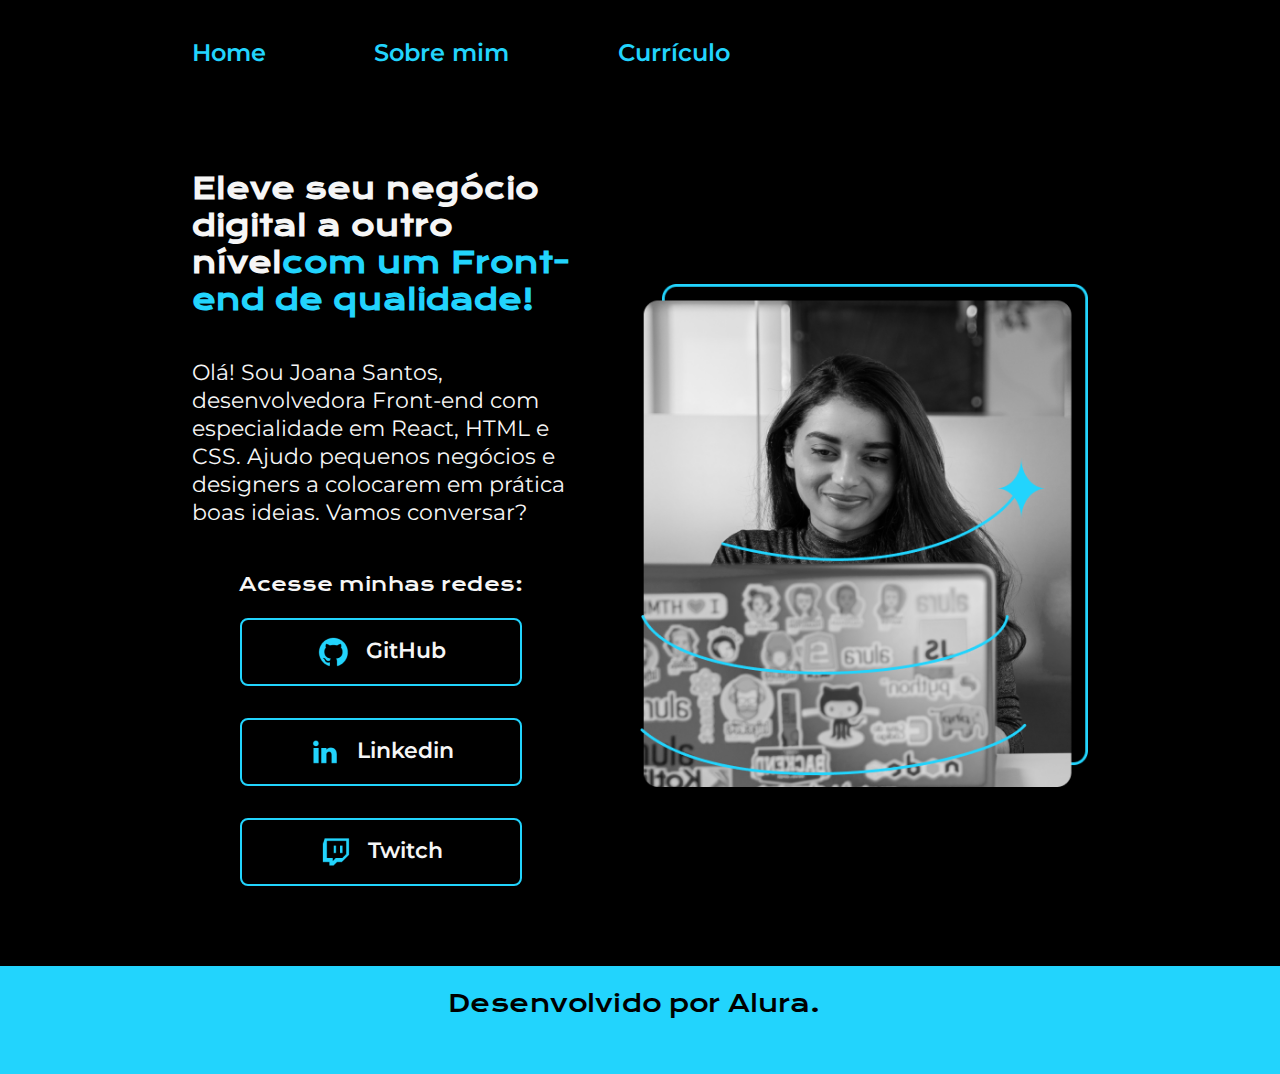
<file: index.html>
<!DOCTYPE html>
<html lang="pt-br">

<head>
    <meta charset="UTF-8">
    <meta http-equiv="X-UA-Compatible" content="IE=edge">
    <meta name="viewport" content="width=device-width, initial-scale=1.0">
    <title>Portifolio</title>
    <link rel="stylesheet" href="css/style_index.css">
</head>

<body>
    <header class="cabecalho">
        <nav class="cabecalho__links">
            <a href="index.html" class="cabecalho__links__link">Home </a>
            <a href="sobre_mim.html" class="cabecalho__links__link">Sobre mim</a>
            <a href="curriculo.html" class="cabecalho__links__link">Currículo</a>
        </nav>
    </header>
    <main class="apresentacao">
        <section class="apresentacao__conteudo">
            <h1 class="apresentacao__conteudo__titulo">Eleve seu negócio digital a outro nível<strong 
            class="titulo-destaque">com um Front-end de qualidade!
            </strong></h1>
            <p class="apresentacao__conteudo__texto">Olá! Sou Joana Santos, desenvolvedora
            Front-end com especialidade em React, HTML e
            CSS. Ajudo pequenos negócios e designers a
            colocarem em prática boas ideias. Vamos
            conversar?</p>
            <div class="apresentacao__links">
                <h3 class="apresentacao__titulo__links">Acesse minhas redes:</h3>
                <a class="apresentacao__links__link" href="#"> <img src="imagem/Logo Github-1.png" alt="Logo GitHub" class="apresentacao__links__link_imagem">GitHub</a>
                <a class="apresentacao__links__link" href="#"><img src="imagem/Logo linkedin.png" alt="Logo Linkedin" class="apresentacao__links__link_imagem">Linkedin</a>
                <a class="apresentacao__links__link" href="#"><img src="imagem/Logo Twitch.png" alt="Logo Twitch" class="apresentacao__links__link_imagem">Twitch</a>
            </div>
        </section>
        <img class="apresentacao__imagem" src="imagem/Imagem.png" alt="Foto da Joana Santos programando">
    </main>
    <footer class="rodape">
        <h4 class="rodape__titulo">Desenvolvido por Alura.  </h4>  
    </footer>
</body>

</html>
</file>
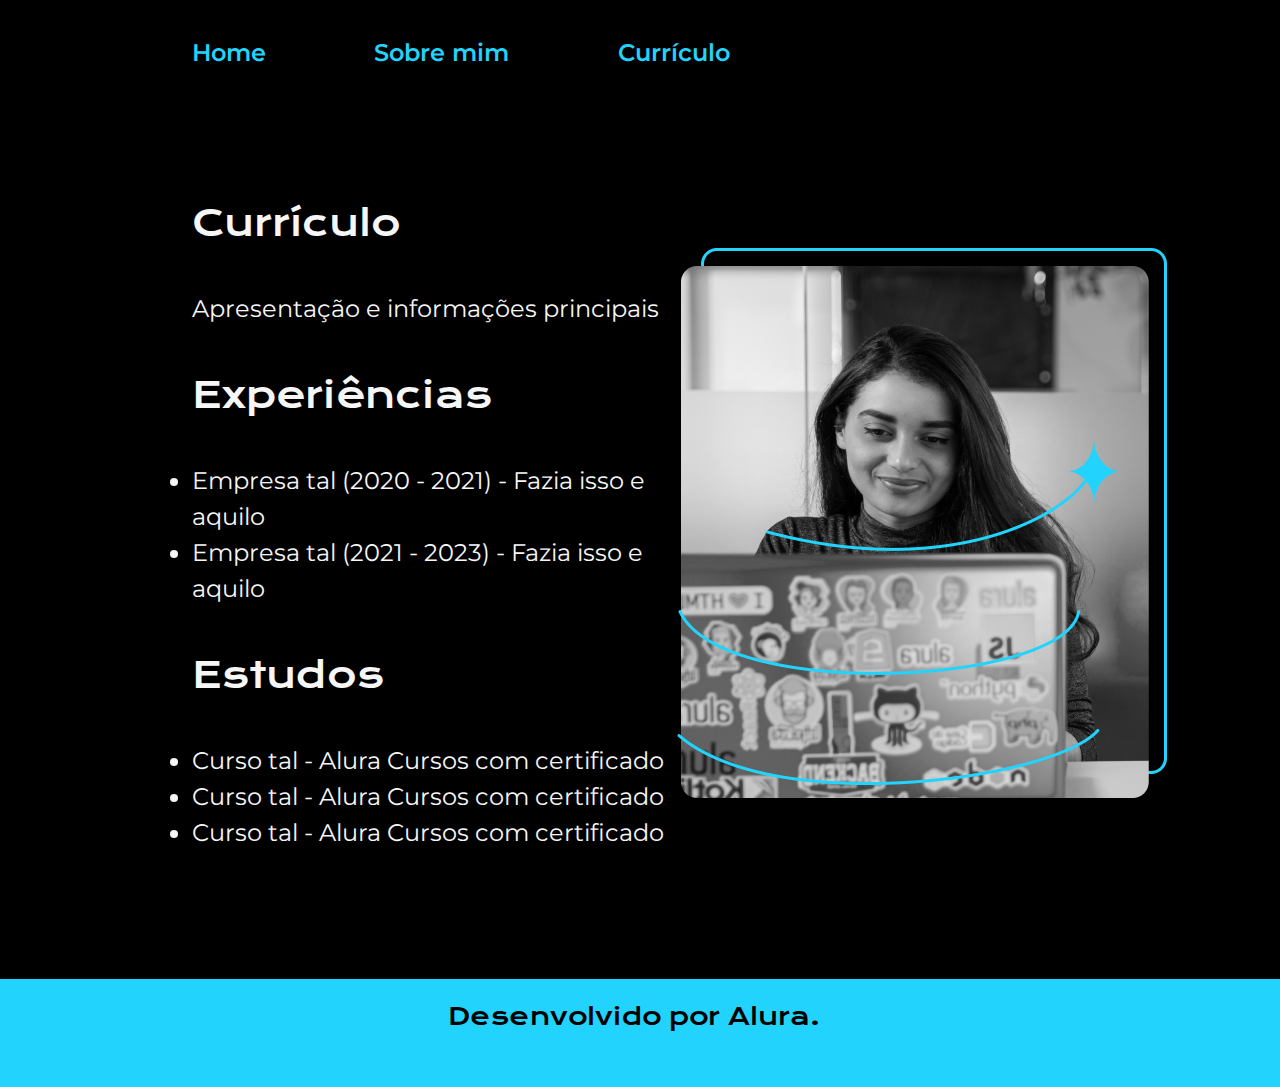
<file: curriculo.html>
<!DOCTYPE html>
<html lang="pt-br">

<head>
    <meta charset="UTF-8">
    <meta http-equiv="X-UA-Compatible" content="IE=edge">
    <meta name="viewport" content="width=device-width, initial-scale=1.0">
    <title>Portifolio</title>
    <link rel="stylesheet" href="css/style_curriculo.css">
</head>

<body>
    <header class="cabecalho">
        <nav class="cabecalho__links">
            <a href="index.html" class="cabecalho__links__link">Home </a>
            <a href="sobre_mim.html" class="cabecalho__links__link">Sobre mim</a>
            <a href="curriculo.html" class="cabecalho__links__link">Currículo</a>
        </nav>
    </header>
    <main class="apresentacao">
        <section class="apresentacao__conteudo">
            <h1 class="apresentacao__conteudo__titulo">Currículo</h1>
            <p class="apresentacao__conteudo__texto">Apresentação e informações principais</p>
            <h1 class="apresentacao__conteudo__titulo">Experiências</h1>
            <ul>
                <li class="apresentacao__conteudo__texto">Empresa tal (2020 - 2021) - Fazia isso e aquilo</li>
                <li class="apresentacao__conteudo__texto">Empresa tal (2021 - 2023) - Fazia isso e aquilo</li>
            </ul>
            <h1 class="apresentacao__conteudo__titulo">Estudos</h1>
            <ul>
                <li class="apresentacao__conteudo__texto">Curso tal - Alura Cursos <span class="azul">com certificado</span></li>
                <li class="apresentacao__conteudo__texto">Curso tal - Alura Cursos <span class="azul">com certificado</span></li>
                <li class="apresentacao__conteudo__texto">Curso tal - Alura Cursos <span class="azul">com certificado</span></li>
            </ul>
        </section>
        <img src="imagem/Imagem.png" alt="Foto da Joana Santos programando">
    </main>
    <footer class="rodape">
        <h4 class="rodape__titulo">Desenvolvido por Alura.  </h4>  
    </footer>
</body>

</html>
</file>
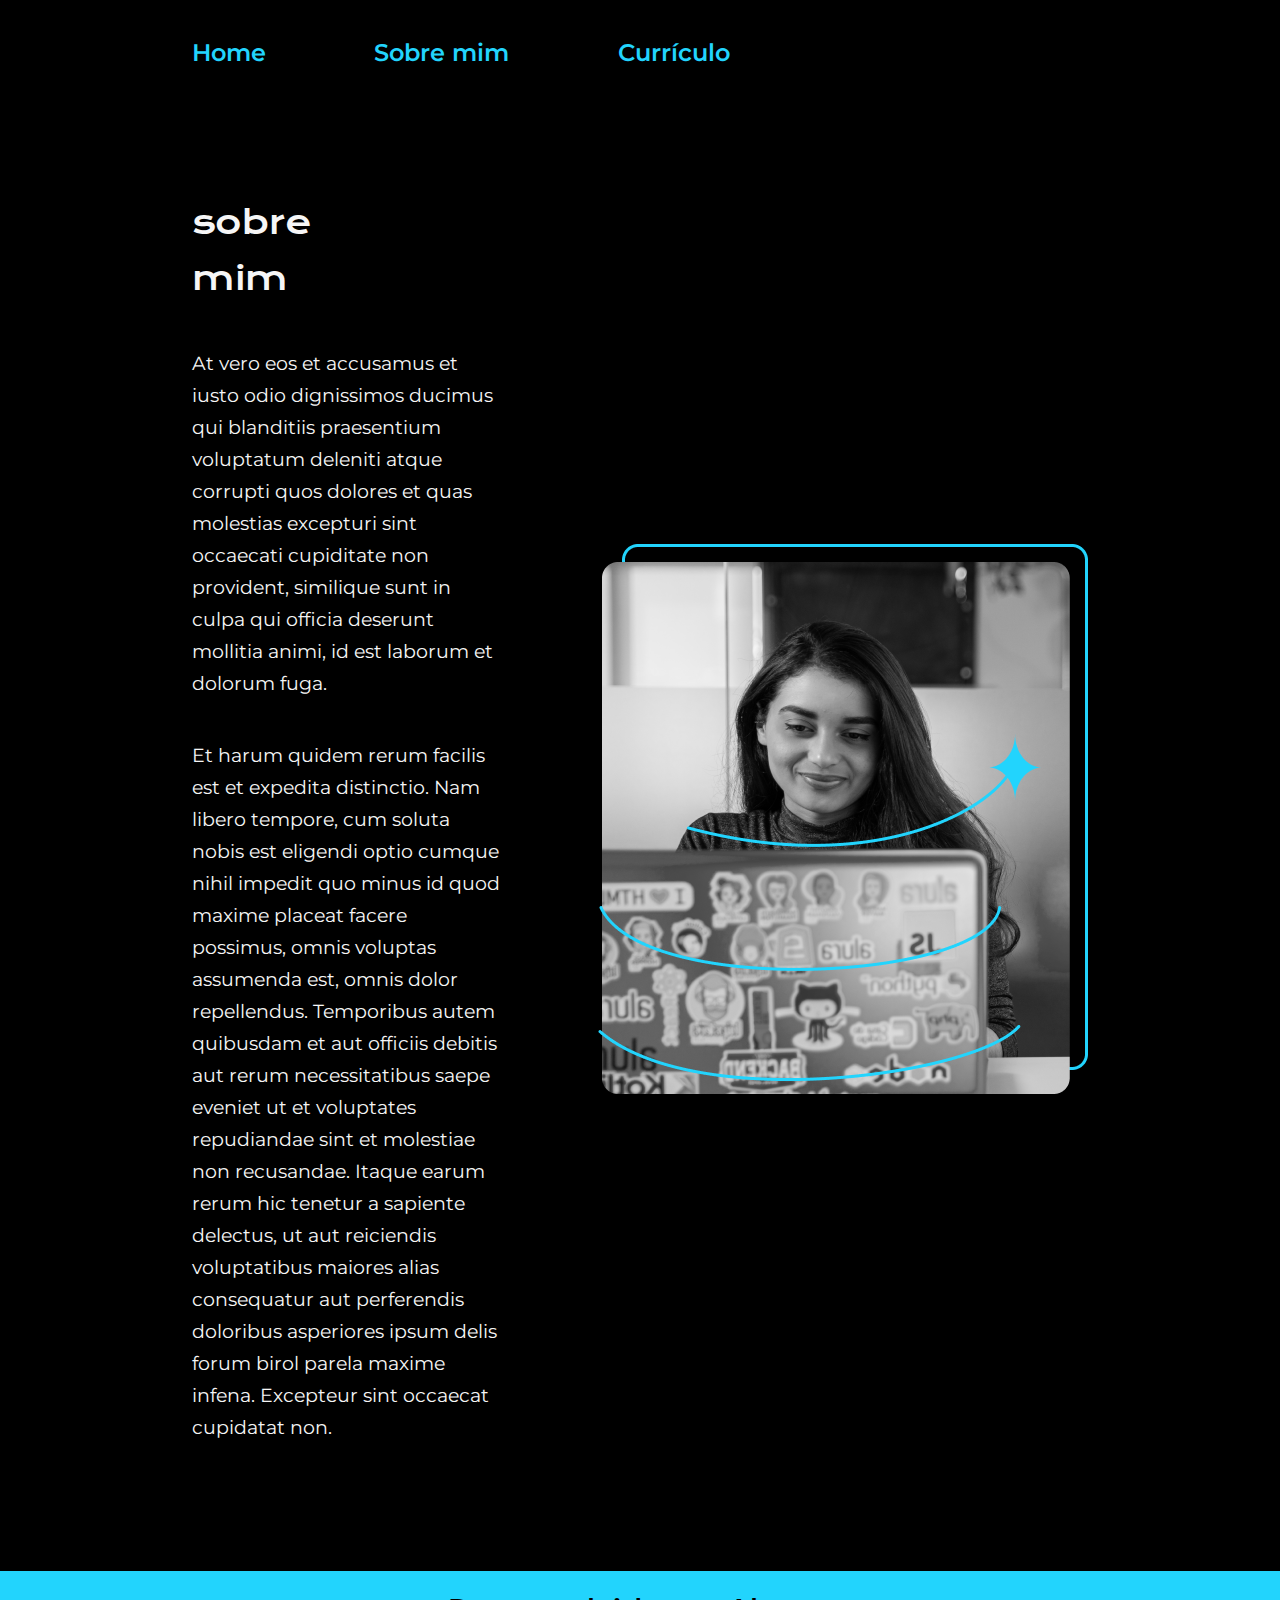
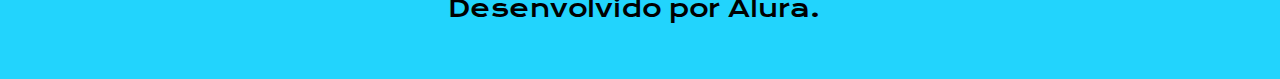
<file: sobre_mim.html>
<!DOCTYPE html>
<html lang="pt-br">

<head>
    <meta charset="UTF-8">
    <meta http-equiv="X-UA-Compatible" content="IE=edge">
    <meta name="viewport" content="width=device-width, initial-scale=1.0">
    <title>Portifolio</title>
    <link rel="stylesheet" href="css/style_sobre_mim.css">
</head>

<body>
    <header class="cabecalho">
        <nav class="cabecalho__links">
            <a href="index.html" class="cabecalho__links__link">Home </a>
            <a href="sobre_mim.html" class="cabecalho__links__link">Sobre mim</a>
            <a href="curriculo.html" class="cabecalho__links__link">Currículo</a>
        </nav>
    </header>
    <main class="apresentacao">
        <section class="apresentacao__conteudo">
            <h1 class="apresentacao__conteudo__titulo">sobre mim</h1>
            <p class="apresentacao__conteudo__texto">
                At vero eos et accusamus et iusto odio dignissimos ducimus qui blanditiis praesentium voluptatum deleniti atque corrupti quos dolores et quas molestias excepturi sint occaecati cupiditate non provident, similique sunt in culpa qui officia deserunt mollitia animi, id est laborum et dolorum fuga.</p>
            <p class="apresentacao__conteudo__texto">
                Et harum quidem rerum facilis est et expedita distinctio. Nam libero tempore, cum soluta nobis est eligendi optio cumque nihil impedit quo minus id quod maxime placeat facere possimus, omnis voluptas assumenda est, omnis dolor repellendus. Temporibus autem quibusdam et aut officiis debitis aut rerum necessitatibus saepe eveniet ut et voluptates repudiandae sint et molestiae non recusandae. Itaque earum rerum hic tenetur a sapiente delectus, ut aut reiciendis voluptatibus maiores alias consequatur aut perferendis doloribus asperiores ipsum delis forum birol parela maxime infena. Excepteur sint occaecat cupidatat non.
            </p> 
        </section>
        <img src="imagem/Imagem.png" alt="Foto da Joana Santos programando">
    </main>
    <footer class="rodape">
        <h4 class="rodape__titulo">Desenvolvido por Alura.  </h4>  
    </footer>
</body>

</html>
</file>
<file: css/style_index.css>
@import url('https://fonts.googleapis.com/css2?family=Krona+One&family=Montserrat:wght@400;600&display=swap');

:root {
    --cor-primaria:  #000000;
    --cor-secundaria:#F6F6F6;
    --cor-terciaria: #22D4FD;
}

*{
    margin: 0;
    padding: 0;
}


body{
    height: 100vh;
    box-sizing: border-box;
    background-color: var( --cor-primaria);
    color: var( --cor-secundaria);
}

.cabecalho {
    margin: 3% 15%;
    display: flex;
    align-items: center;
    justify-content: flex-start;
}

.cabecalho__links{
    width: 60%;
    height: 10%;
    display: flex;
    justify-content: space-between;
}

.cabecalho__links__link{
    color:  var( --cor-terciaria);
    font-family: 'Montserrat', sans-serif;
    font-size: 1.5rem;
    font-style: normal;
    font-weight: 600;
    line-height: normal;
    text-decoration: none;
    margin: 0;
    text-align: left;
 
}

.apresentacao{
    padding: 5% 15%;
    display: flex;
    align-items: center;
    justify-content: space-between;
    gap: 40px;
}

.apresentacao__conteudo{
    width: 50%;
    display: flex;
    flex-direction: column;
    gap: 2.5rem;
}

.apresentacao__conteudo__titulo{
    font-size: 1.8rem;
    font-family: 'Krona One', sans-serif;
}

.titulo-destaque{
    color: var( --cor-terciaria);
}

.apresentacao__conteudo__texto{
    font-size: 1.4rem;
    font-family: 'Montserrat', sans-serif;
}

.apresentacao__links{
    display: flex;
    flex-direction: column;
    align-items: center;
}

.apresentacao__titulo__links{
    color: var( --cor-secundaria);
    text-align: center;
    font-size: 1.2rem;
    font-family: 'Krona One', sans-serif;
    font-weight: 400;
    line-height: 2.25rem;
    display: flex;
}

.apresentacao__links__link{
    width: 65%;
    text-align: center;
    border-radius: 0.5rem;
    font-size: 1.4rem;
    font-weight: 600;
    padding: 1rem;
    text-decoration: none;
    color: var( --cor-secundaria);
    font-family: 'Montserrat', sans-serif;
    border: 2px solid var( --cor-terciaria);
    gap: 1rem;
    justify-content: center;
    display:flex;
    margin: 1rem;
}

.apresentacao__links__link:hover{
    background-color: #272727;
}

.apresentacao__links__link__imagem{
    width: 10%;
    height: 10%;
    flex-shrink: 0;
}

.apresentacao__imagem{
    width: 50%;
    height: 90%;
    margin-left: 30px;
}

.rodape{
    width: 100%;
    height: 12%;
    flex-shrink: 0;
    color:var( --cor-primaria) ;
    background-color: var( --cor-terciaria);
    display: flex;
    justify-content: center;
}

.rodape__titulo{
    width: 30%;
    flex-shrink: 0;
    margin-top: 20px;
    font-family: 'Krona One', sans-serif;
    font-size: 1.5rem;
    font-style: normal;
    font-weight: 400;
    line-height: 150%;
}

@media (max-width:1200px){
    .cabecalho{
        width: auto;
        margin: 5% 10%;
        justify-content: space-around;
    }

    .apresentacao{
        flex-direction: column-reverse;
        padding: 1%;
        justify-content:center;
    }

    .apresentacao__conteudo{
        margin: 5% 10%;
        width: auto;
        text-align: center;
    }

    .apresentacao__conteudo__titulo{
        width: auto;
        text-align: center;
    }
    .rodape{
        width: auto;
    }
}
</file>
<file: css/style_curriculo.css>
@import url('https://fonts.googleapis.com/css2?family=Krona+One&family=Montserrat:wght@400;600&display=swap');

:root {
    --cor-primaria:  #000000;
    --cor-secundaria:#F6F6F6;
    --cor-terciaria: #22D4FD;
}

*{
    margin: 0;
    padding: 0;
}


body{
    height: 100vh;
    box-sizing: border-box;
    background-color: var( --cor-primaria);
    color: var( --cor-secundaria);
}

.cabecalho {
    margin: 3% 15%;
    display: flex;
    align-items: center;
    justify-content: flex-start;
}

.cabecalho__links{
    width: 60%;
    height: 10%;
    display: flex;
    justify-content: space-between;
}

.cabecalho__links__link{
    color:  var( --cor-terciaria);
    font-family: 'Montserrat', sans-serif;
    font-size: 1.5rem;
    font-style: normal;
    font-weight: 600;
    line-height: normal;
    text-decoration: none;
    margin: 0;
    text-align: left;
 
}


.apresentacao{
    margin: 10% 15%;
    display: flex;
    align-items: center;
    justify-content: space-between;
}

.apresentacao__conteudo{
    width: 615px;
    display: flex;
    flex-direction: column;
    gap: 40px;
    align-content: space-between;
}

.apresentacao__conteudo__titulo{
    color: var(--cor-secundaria);
    width: 485px;
    font-family: 'Krona One',sans-serif;
    font-size: 36px;
    font-style: normal;
    font-weight: 400;
    line-height: 56px; 
    
}

.apresentacao__conteudo__texto{
    color: var(--cor-secundaria);
    flex-shrink: 0;
    font-family: Montserrat;
    font-size: 24px;
    font-style: normal;
    font-weight: 400;
    line-height: 36px; /* 150% */
}
.azul{
    color: var(--cor--terciaria);
}

.rodape{
    width: 100%;
    height: 12%;
    flex-shrink: 0;
    color:var( --cor-primaria) ;
    background-color: var( --cor-terciaria);
    display: flex;
    justify-content: center;
}

.rodape__titulo{
    width: 30%;
    flex-shrink: 0;
    margin-top: 20px;
    font-family: 'Krona One', sans-serif;
    font-size: 1.5rem;
    font-style: normal;
    font-weight: 400;
    line-height: 150%;
}

@media (max-width:1200px){
    .cabecalho{
        width: auto;
        margin: 5% 10%;
        justify-content: space-around;
    }

    .apresentacao{
        flex-direction: column-reverse;
        padding: 1%;
        justify-content:center;
    }

    .apresentacao__conteudo{
        margin: 5% 10%;
        width: auto;
        text-align: center;
    }

    .apresentacao__conteudo__titulo{
        width: auto;
        text-align: center;
    }
    .rodape{
        width: auto;
    }
}
</file>
<file: css/style_sobre_mim.css>
@import url('https://fonts.googleapis.com/css2?family=Krona+One&family=Montserrat:wght@400;600&display=swap');

:root {
    --cor-primaria:  #000000;
    --cor-secundaria:#F6F6F6;
    --cor-terciaria: #22D4FD;
}

*{
    margin: 0;
    padding: 0;
}

body{
    height: 100vh;
    box-sizing: border-box;
    background-color: var( --cor-primaria);
    color: var( --cor-secundaria);
}

.cabecalho {
    margin: 3% 15%;
    display: flex;
    align-items: center;
    justify-content: flex-start;
}

.cabecalho__links{
    width: 60%;
    height: 10%;
    display: flex;
    justify-content: space-between;
}

.cabecalho__links__link{
    color:  var( --cor-terciaria);
    font-family: 'Montserrat', sans-serif;
    font-size: 1.5rem;
    font-style: normal;
    font-weight: 600;
    line-height: normal;
    text-decoration: none;
    margin: 0;
    text-align: left;
 
}

.apresentacao{
    margin: 10% 15%;
    display: flex;
    align-items: center;
    justify-content: space-between;
    gap:82px;
}

.apresentacao__conteudo{
    width: 100%;
    height: 50%;
    display: flex;
    flex-direction: column;
    gap: 40px;
    margin-right: 15px;
}

.apresentacao__conteudo__titulo{
    color: var( --cor-secundaria);
    width: 65%;
    font-family: 'Krona One',sans-serif;
    font-size: 2rem;
    font-style: normal;
    font-weight: 400;
    line-height: 56px; 
}

.apresentacao__conteudo__texto{
    color: var( --cor-secundaria);

    flex-shrink: 0;
    font-family: Montserrat;
    font-size: 1.2rem;
    font-style: normal;
    font-weight: 400;
    line-height: 2rem; /* 150% */
}

.rodape{
    width: 100%;
    height: 12%;
    flex-shrink: 0;
    color:var( --cor-primaria) ;
    background-color: var( --cor-terciaria);
    display: flex;
    justify-content: center;
}

.rodape__titulo{
    width: 30%;
    flex-shrink: 0;
    margin-top: 20px;
    font-family: 'Krona One', sans-serif;
    font-size: 1.5rem;
    font-style: normal;
    font-weight: 400;
    line-height: 150%;
}
@media (max-width:1200px){
    .cabecalho{
        width: auto;
        margin: 5% 10%;
        justify-content: space-around;
    }

    .apresentacao{
        flex-direction: column-reverse;
        padding: 1%;
        justify-content:center;
    }

    .apresentacao__conteudo{
        margin: 5% 10%;
        width: auto;
        text-align: center;
    }

    .apresentacao__conteudo__titulo{
        width: auto;
        text-align: center;
    }
    .rodape{
        width: auto;
    }
}
</file>
